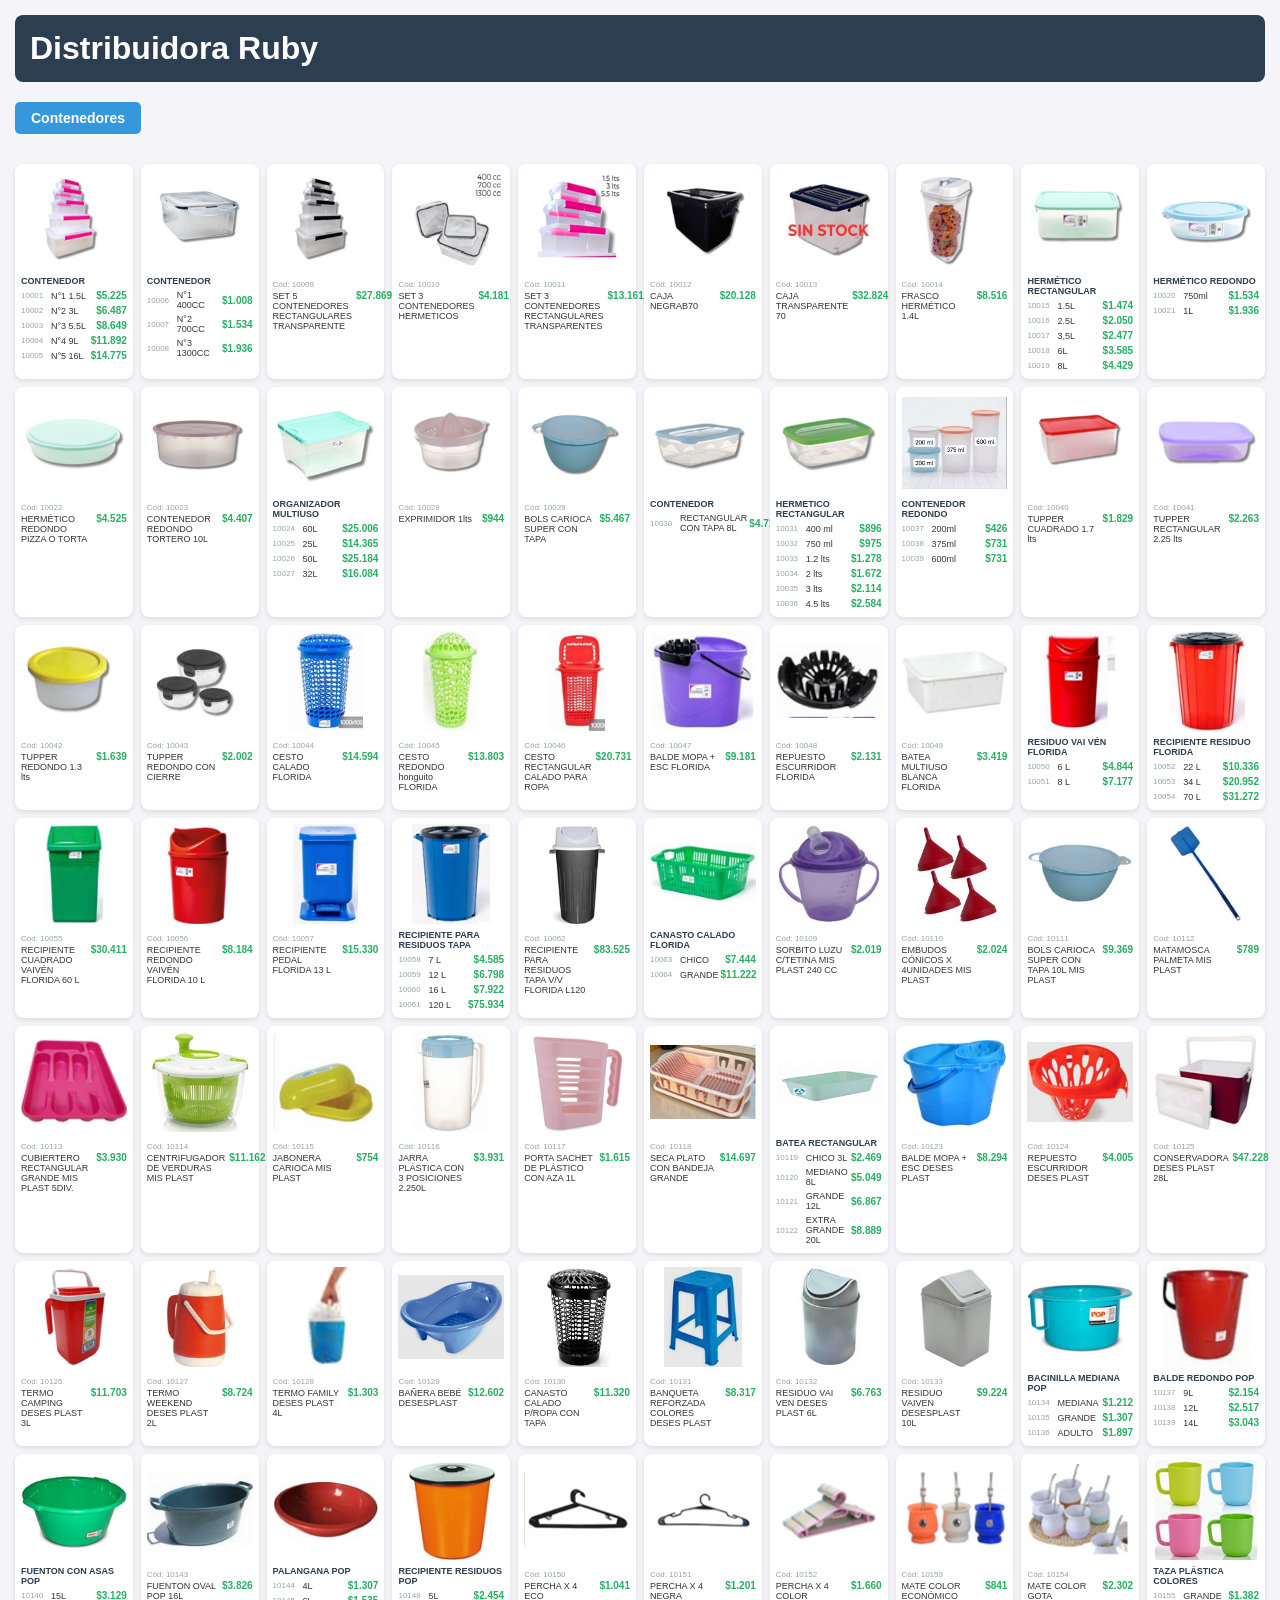
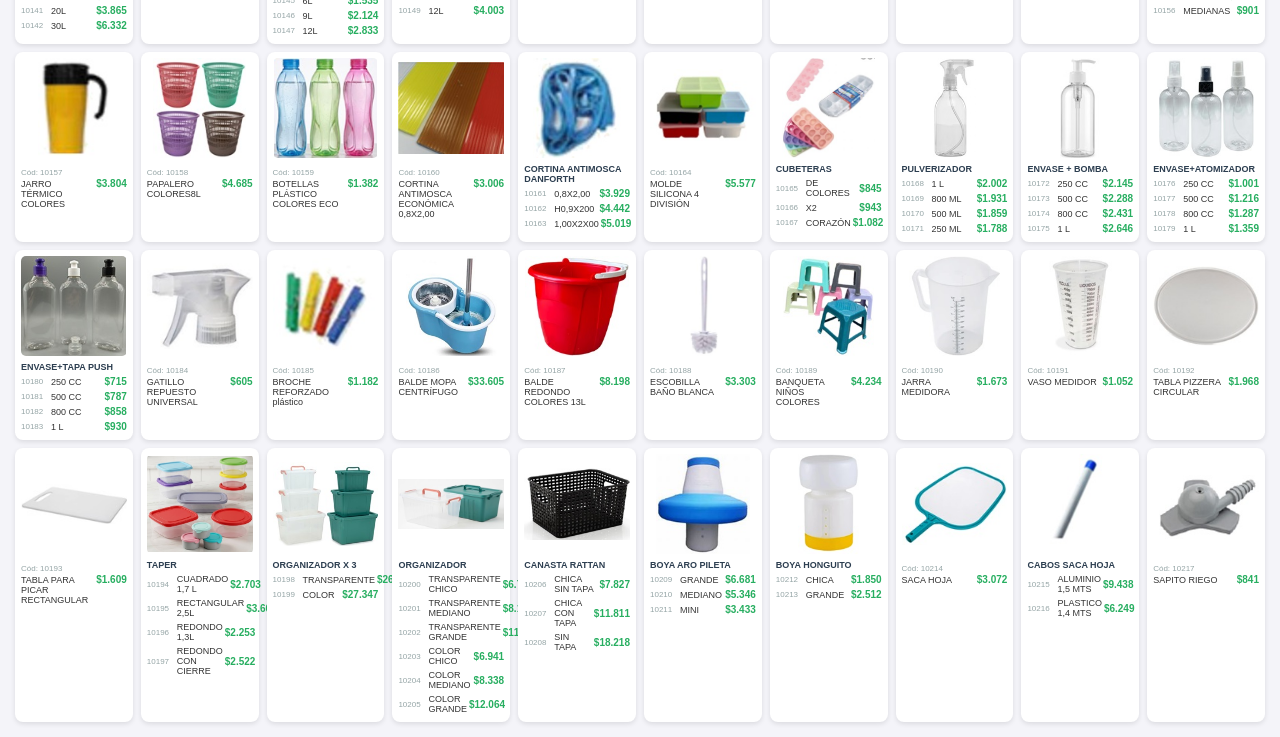
<file: catalogo1/index.html>
<!DOCTYPE html>
<html lang="es">
<head>
    <meta charset="UTF-8">
    <meta name="viewport" content="width=device-width, initial-scale=1.0">
    <title>Catálogo por Grupos</title>
    <link rel="stylesheet" href="style.css">
</head>
<body>

    <header>
        <h1>Distribuidora Ruby</h1>
    </header>

    <!-- Menú de Categorías -->
    <div id="menu-categorias"></div>

    <!-- Contenedor de Grupos y Productos -->
    <main id="contenedor-productos"></main>

    <!-- Scripts -->
    <script src="productos.js"></script>
    <script src="app.js"></script>
</body>
</html>
</file>
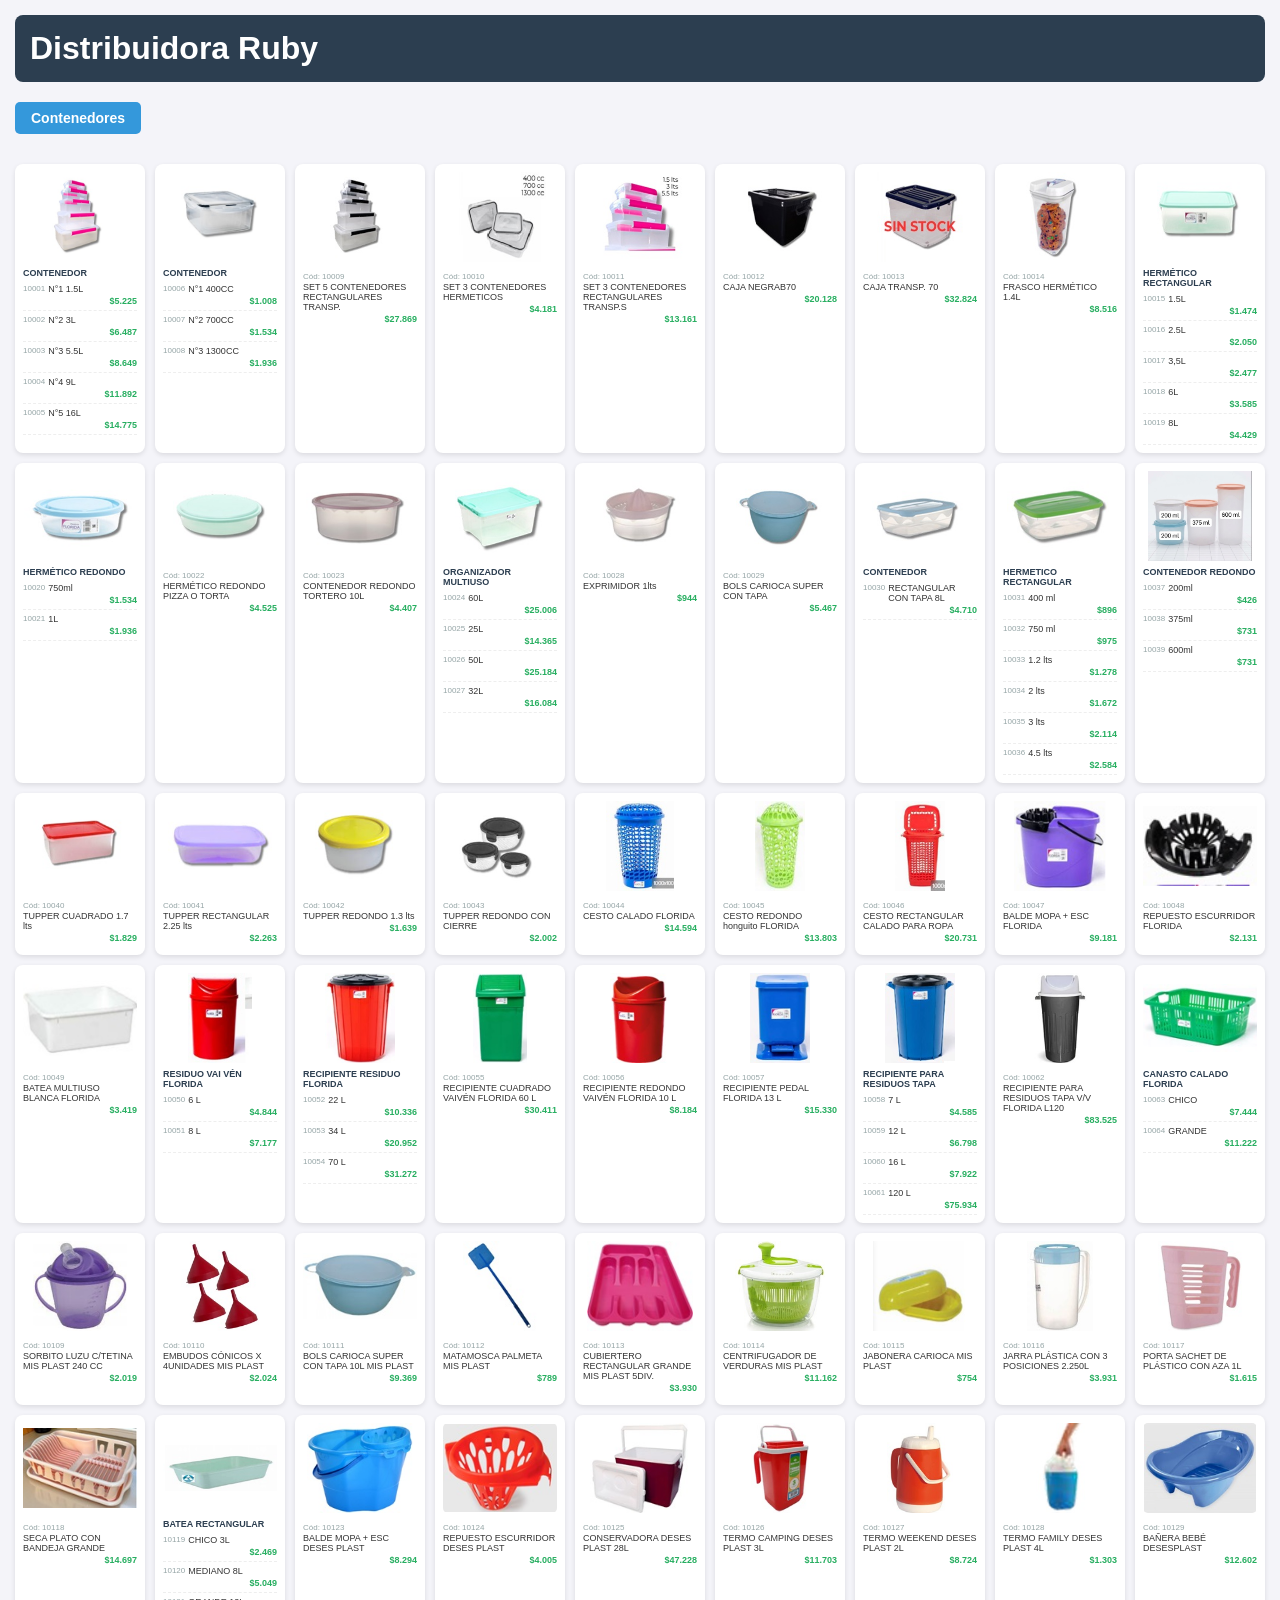
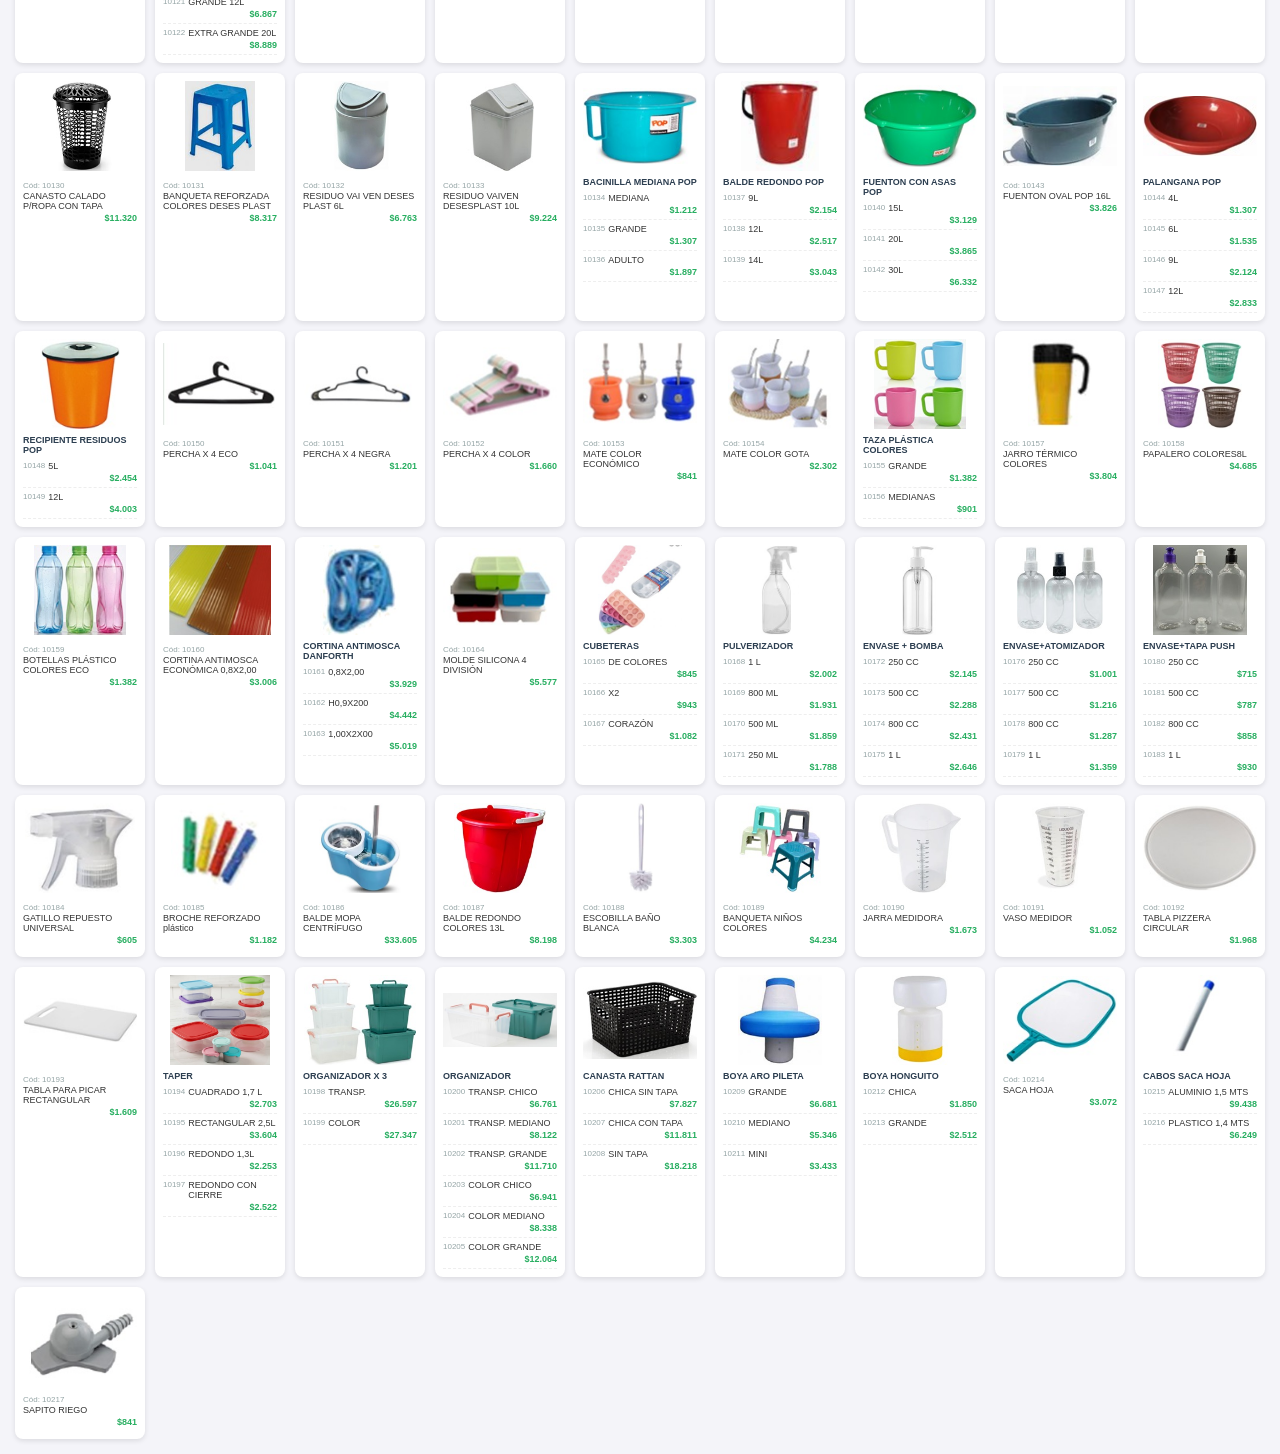
<file: plasticos/index.html>
<!DOCTYPE html>
<html lang="es">
<head>
    <meta charset="UTF-8">
    <meta name="viewport" content="width=device-width, initial-scale=1.0">
    <title>Distribuidora Ruby - Catálogo</title>
    <link rel="stylesheet" href="style.css">
</head>
<body>

    <header>
        <h1>Distribuidora Ruby</h1>
    </header>

    <!-- Menú de Categorías -->
    <div id="menu-categorias"></div>

    <!-- Contenedor de Grupos y Productos -->
    <main id="contenedor-productos"></main>

    <!-- Scripts -->
    <script src="productos.js"></script>
    <script src="app.js"></script>
</body>
</html>
</file>
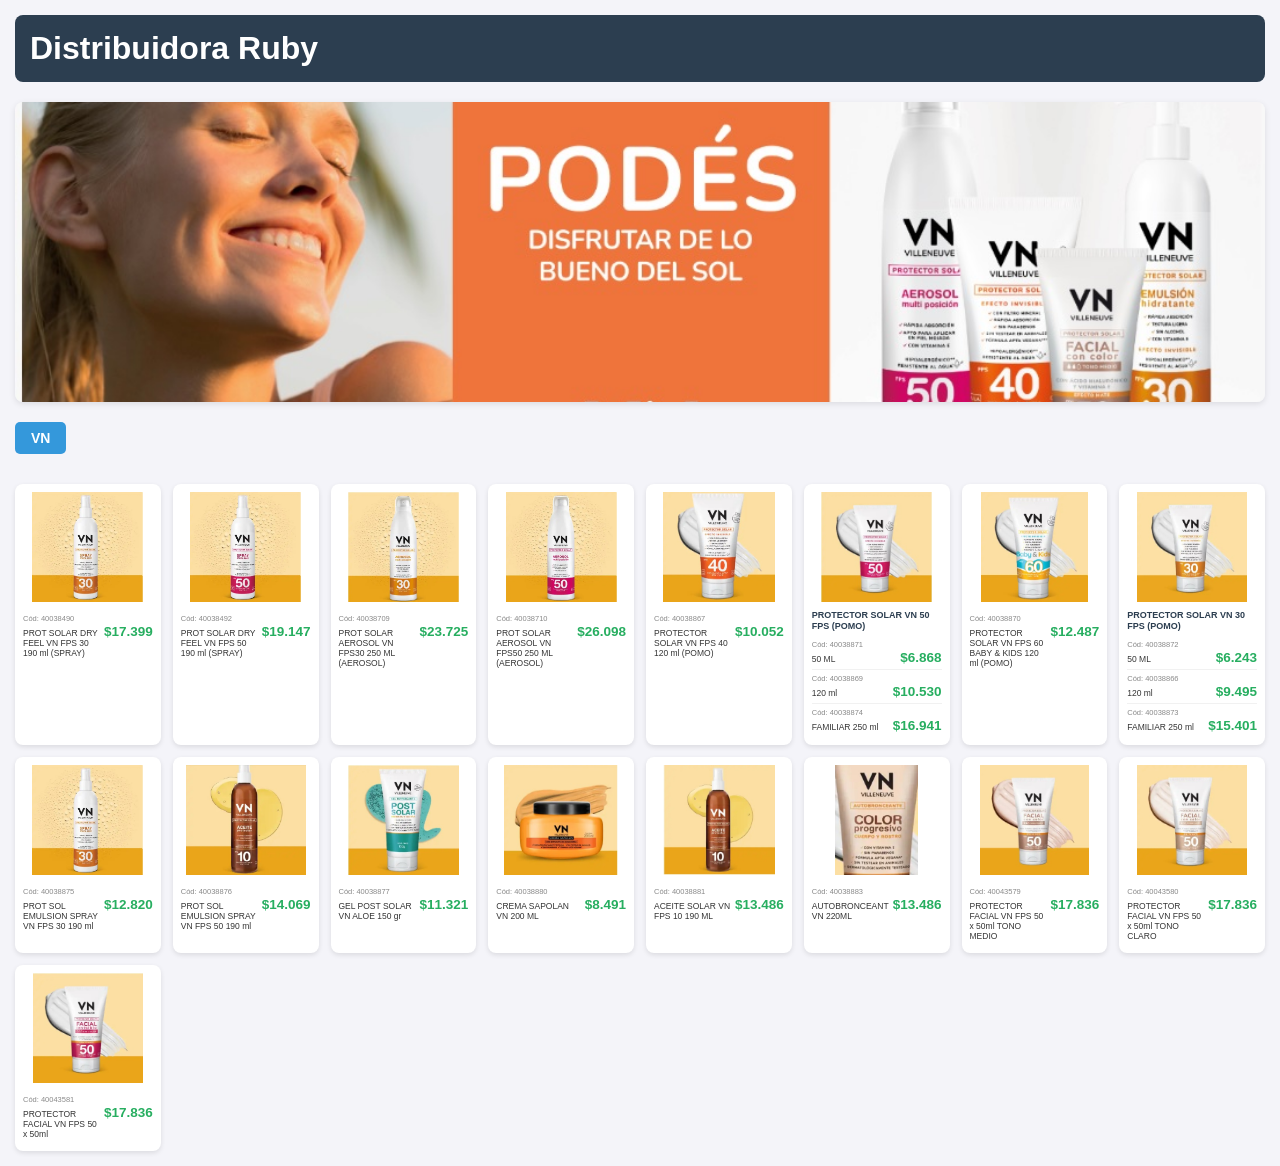
<file: vn/index.html>
<!DOCTYPE html>
<html lang="es">
<head>
    <meta charset="UTF-8">
    <meta name="viewport" content="width=device-width, initial-scale=1.0">
    <title>Catálogo por Grupos</title>

    <!-- 1. BLOQUE ANTI-CACHÉ (Obliga a Chrome y Claro a pedir la página limpia) -->
    <meta http-equiv="Cache-Control" content="no-cache, no-store, must-revalidate">
    <meta http-equiv="Pragma" content="no-cache">
    <meta http-equiv="Expires" content="0">

    <!-- 2. CSS CON VERSIÓN Y RUTA RELATIVA EXPLÍCITA -->
    <link rel="stylesheet" href="./style.css?v=1.0">
</head>
<body>

    <header>
        <h1>Distribuidora Ruby</h1>
    </header>

    <!-- Banner de Presentación -->
    <div class="banner-container">
        <img src="./imagenes/presentacion.jpg" alt="Presentación Distribuidora Ruby" class="banner-img" onerror="this.style.display='none'">
    </div>

    <!-- Menú de Categorías -->
    <div id="menu-categorias"></div>

    <!-- Contenedor de Grupos y Productos -->
    <main id="contenedor-productos"></main>

    <!-- 3. SCRIPTS CON VERSIÓN (Cache Busting) -->
    <script src="./productos.js?v=1.0"></script>
    <script src="./app.js?v=1.0"></script>
</body>
</html>
</file>
<file: catalogo1/style.css>
* { box-sizing: border-box; margin: 0; padding: 0; font-family: Arial, sans-serif; }
body { background-color: #f4f4f9; padding: 15px; }

header { display: flex; justify-content: space-between; align-items: center; margin-bottom: 20px; background: #2c3e50; color: white; padding: 15px; border-radius: 8px; }

#menu-categorias { display: flex; gap: 10px; margin-bottom: 20px; overflow-x: auto; padding-bottom: 10px; }
.btn-categoria { padding: 8px 16px; border: none; background: #ddd; cursor: pointer; border-radius: 5px; font-size: 14px; font-weight: bold; }
.btn-categoria.activo { background: #3498db; color: white; }

#contenedor-productos {
    display: grid;
    grid-template-columns: repeat(auto-fill, minmax(110px, 1fr));
    gap: 8px;
}

.grupo-card {
    background: white;
    padding: 6px;
    border-radius: 8px;
    box-shadow: 0 2px 5px rgba(0,0,0,0.1);
    display: flex;
    flex-direction: column;
    align-items: center;
    width: 100%;
}

.grupo-card img {
    width: 100%;
    height: 100px;
    object-fit: contain;
    border-radius: 5px;
    margin-bottom: 6px;
    background: #fff;
}

.grupo-items {
    width: 100%;
}

.familia-bloque {
    margin-bottom: 5px;
    border-bottom: 1px solid #f1f1f1;
    padding-bottom: 3px;
}
.familia-bloque:last-child {
    border-bottom: none;
    margin-bottom: 0;
    padding-bottom: 0;
}

.familia-titulo {
    font-size: 9px;
    font-weight: bold;
    color: #2c3e50;
    margin-bottom: 2px;
    display: block;
}

.item-fila-familia {
    display: flex;
    align-items: center;
    justify-content: space-between;
    padding: 2px 0;
}

.item-codigo-familia {
    font-size: 8px;
    color: #95a5a6;
    width: 28px;
    flex-shrink: 0;
}

.item-volumen {
    font-size: 9px;
    color: #333;
    font-weight: 500;
    flex-grow: 1;
    padding: 0 2px;
}

.item-suelto {
    padding: 4px 0;
    border-bottom: 1px solid #f1f1f1;
    display: flex;
    flex-direction: column;
}
.item-suelto:last-child {
    border-bottom: none;
}

.item-codigo {
    font-size: 8px;
    color: #95a5a6;
    margin-bottom: 1px;
}

.item-linea-principal {
    display: flex;
    justify-content: space-between; 
    align-items: baseline;
    width: 100%;
}

.item-descripcion {
    font-size: 9px;
    color: #333;
    font-weight: 500;
    padding-right: 4px; 
}

.item-precio {
    font-size: 10px;
    font-weight: bold;
    color: #27ae60;
    white-space: nowrap;
    flex-shrink: 0;
}

/* Regla para adaptar dinámicamente en celulares */
@media screen and (max-width: 600px) {
    #contenedor-productos {
        grid-template-columns: repeat(auto-fill, minmax(95px, 1fr));
    }
}
</file>
<file: plasticos/style.css>
* { box-sizing: border-box; margin: 0; padding: 0; font-family: Arial, sans-serif; }
body { background-color: #f4f4f9; padding: 15px; }

header { display: flex; justify-content: space-between; align-items: center; margin-bottom: 20px; background: #2c3e50; color: white; padding: 15px; border-radius: 8px; }

#menu-categorias { display: flex; gap: 10px; margin-bottom: 20px; overflow-x: auto; padding-bottom: 10px; }
.btn-categoria { padding: 8px 16px; border: none; background: #ddd; cursor: pointer; border-radius: 5px; font-size: 14px; font-weight: bold; white-space: nowrap; }
.btn-categoria.activo { background: #3498db; color: white; }

#contenedor-productos {
    display: grid;
    grid-template-columns: repeat(auto-fill, minmax(130px, 1fr));
    gap: 10px;
}

.grupo-card {
    background: white;
    padding: 8px;
    border-radius: 8px;
    box-shadow: 0 2px 5px rgba(0,0,0,0.1);
    display: flex;
    flex-direction: column;
    align-items: center;
    width: 100%;
    overflow: hidden;
}

.grupo-card img {
    width: 100%;
    height: 90px;
    object-fit: contain;
    border-radius: 5px;
    margin-bottom: 6px;
    background: #fff;
}

.grupo-items {
    width: 100%;
}

.familia-bloque {
    margin-bottom: 6px;
    border-bottom: 1px solid #f1f1f1;
    padding-bottom: 4px;
}
.familia-bloque:last-child {
    border-bottom: none;
    margin-bottom: 0;
    padding-bottom: 0;
}

.familia-titulo {
    font-size: 9px;
    font-weight: bold;
    color: #2c3e50;
    margin-bottom: 2px;
    display: block;
}

/* Fila de familia: Código y texto arriba, precio abajo a la derecha */
.item-fila-familia {
    display: flex;
    flex-direction: column;
    align-items: flex-start;
    padding: 4px 0;
    border-bottom: 1px dashed #eee;
    width: 100%;
}

.item-info-superior {
    display: flex;
    align-items: flex-start;
    gap: 3px;
    width: 100%;
}

.item-codigo-familia {
    font-size: 8px;
    color: #95a5a6;
    flex-shrink: 0;
}

.item-volumen {
    font-size: 9px;
    color: #333;
    font-weight: 500;
    word-break: break-word;
    flex-grow: 1;
}

/* Producto suelto: Código y descripción arriba, precio abajo a la derecha */
.item-suelto {
    padding: 4px 0;
    border-bottom: 1px solid #f1f1f1;
    display: flex;
    flex-direction: column;
    align-items: flex-start;
    width: 100%;
}
.item-suelto:last-child {
    border-bottom: none;
}

.item-codigo {
    font-size: 8px;
    color: #95a5a6;
    margin-bottom: 1px;
}

.item-descripcion {
    font-size: 9px;
    color: #333;
    font-weight: 500;
    word-break: break-word;
    width: 100%;
}

/* El precio siempre va abajo a la derecha, en su propio espacio seguro */
.item-precio {
    font-size: 9px;
    font-weight: bold;
    color: #27ae60;
    align-self: flex-end;
    margin-top: 2px;
    white-space: nowrap;
}

/* Regla para adaptar dinámicamente en celulares */
@media screen and (max-width: 600px) {
    #contenedor-productos {
        grid-template-columns: repeat(auto-fill, minmax(115px, 1fr));
    }
}
</file>
<file: vn/style.css>
* { box-sizing: border-box; margin: 0; padding: 0; font-family: Arial, sans-serif; }
body { background-color: #f4f4f9; padding: 15px; }

header { display: flex; justify-content: space-between; align-items: center; margin-bottom: 20px; background: #2c3e50; color: white; padding: 15px; border-radius: 8px; }

/* Estilos para el Banner de Presentación */
.banner-container {
    width: 100%;
    margin-bottom: 20px;
    border-radius: 8px;
    overflow: hidden;
    box-shadow: 0 2px 6px rgba(0,0,0,0.1);
}

.banner-img {
    width: 100%;
    max-height: 300px;
    object-fit: cover;
    display: block;
}

#menu-categorias { display: flex; gap: 10px; margin-bottom: 20px; overflow-x: auto; padding-bottom: 10px; }
.btn-categoria { padding: 8px 16px; border: none; background: #ddd; cursor: pointer; border-radius: 5px; font-size: 14px; font-weight: bold; }
.btn-categoria.activo { background: #3498db; color: white; }

#contenedor-productos {
    display: grid;
    grid-template-columns: repeat(auto-fill, minmax(130px, 1fr));
    gap: 12px;
}

.grupo-card {
    background: white;
    padding: 8px;
    border-radius: 8px;
    box-shadow: 0 2px 5px rgba(0,0,0,0.1);
    display: flex;
    flex-direction: column;
    align-items: center;
    width: 100%;
}

.grupo-card img {
    width: 100%;
    height: 110px;
    object-fit: contain;
    border-radius: 5px;
    margin-bottom: 8px;
    background: #fff;
}

.grupo-items {
    width: 100%;
}

.familia-bloque {
    margin-bottom: 8px;
    border-bottom: 1px solid #eee;
    padding-bottom: 5px;
}
.familia-bloque:last-child {
    border-bottom: none;
    margin-bottom: 0;
    padding-bottom: 0;
}

.familia-titulo {
    font-size: 9px;
    font-weight: bold;
    color: #2c3e50;
    margin-bottom: 4px;
    display: block;
    line-height: 1.2;
}

.item-suelto {
    padding: 4px 0;
    border-bottom: 1px solid #f1f1f1;
    display: flex;
    flex-direction: column;
}
.item-suelto:last-child {
    border-bottom: none;
}

.item-codigo {
    font-size: 7.5px;
    color: #888;
    margin-bottom: 1px;
}

.item-linea-principal {
    display: flex;
    justify-content: space-between; 
    align-items: baseline;
    width: 100%;
    gap: 4px;
}

.item-descripcion {
    font-size: 8.5px;
    color: #333;
    font-weight: 500;
}

/* Precio más grande y destacado */
.item-precio {
    font-size: 13.5px;
    font-weight: bold;
    color: #27ae60;
    white-space: nowrap;
    flex-shrink: 0;
}

@media screen and (max-width: 600px) {
    #contenedor-productos {
        grid-template-columns: repeat(auto-fill, minmax(110px, 1fr));
    }
}
</file>
